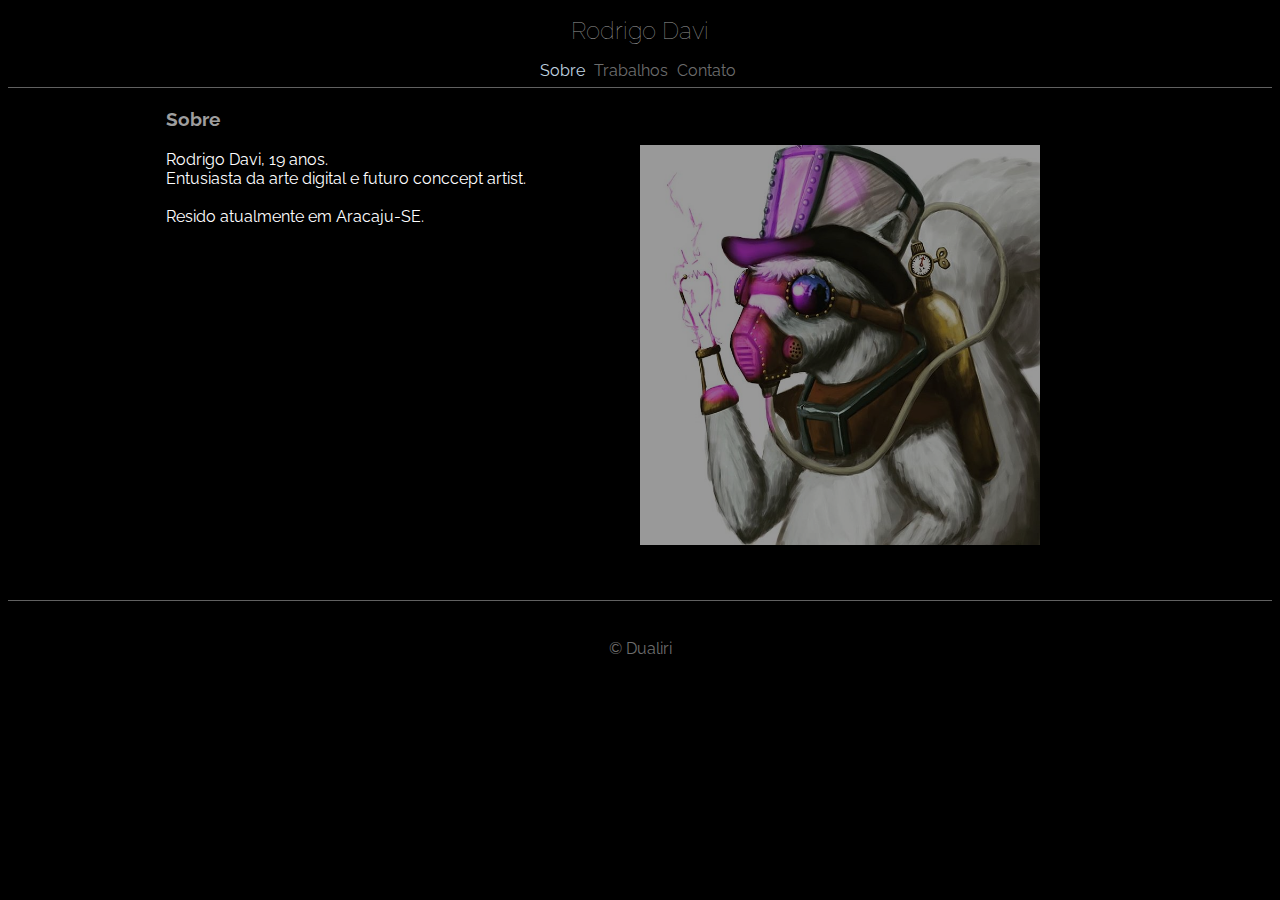
<file: index.html>
<!DOCTYPE html>
<html lang="pt-br">
<head>
    <meta charset="utf-8">
    <title>Sobre — Rodrigo Davi</title>
    <link href="https://fonts.googleapis.com/css?family=Raleway&display=swap" rel="stylesheet">
    <link rel="stylesheet" href="css/estilo.css">
    <link rel="icon" href="img/icon.png">
</head>
<body>
    <header>
        <div id="logo">
            <a href="index.html">
                <h1>Rodrigo Davi</h1>
            </a>
        </div>
        <nav>
            <a href="index.html" id="selecionado">Sobre</a>
            <a href="trabalhos.html">Trabalhos</a>
            <a href="contato.html">Contato</a>
        </nav>
    </header>
    <div id="principal">
        <section class="part1">
            <h3>Sobre</h3>
            <p>
                    Rodrigo Davi, 19 anos.<br>
                    Entusiasta da arte digital e futuro conccept artist.<br><br>
                    
                    Resido atualmente em Aracaju-SE.
            </p>
        </section>
        <section class="part2">
            <div class="zoom">
                <br><br><br>
                <img src="img/img_sobre_1.jpg" alt="">
            </div>
        </section>        
    </div>
    <footer>
        <br><br>
        <span>&copy; Dualiri</span>
    </footer>
</body>
</html>
</file>
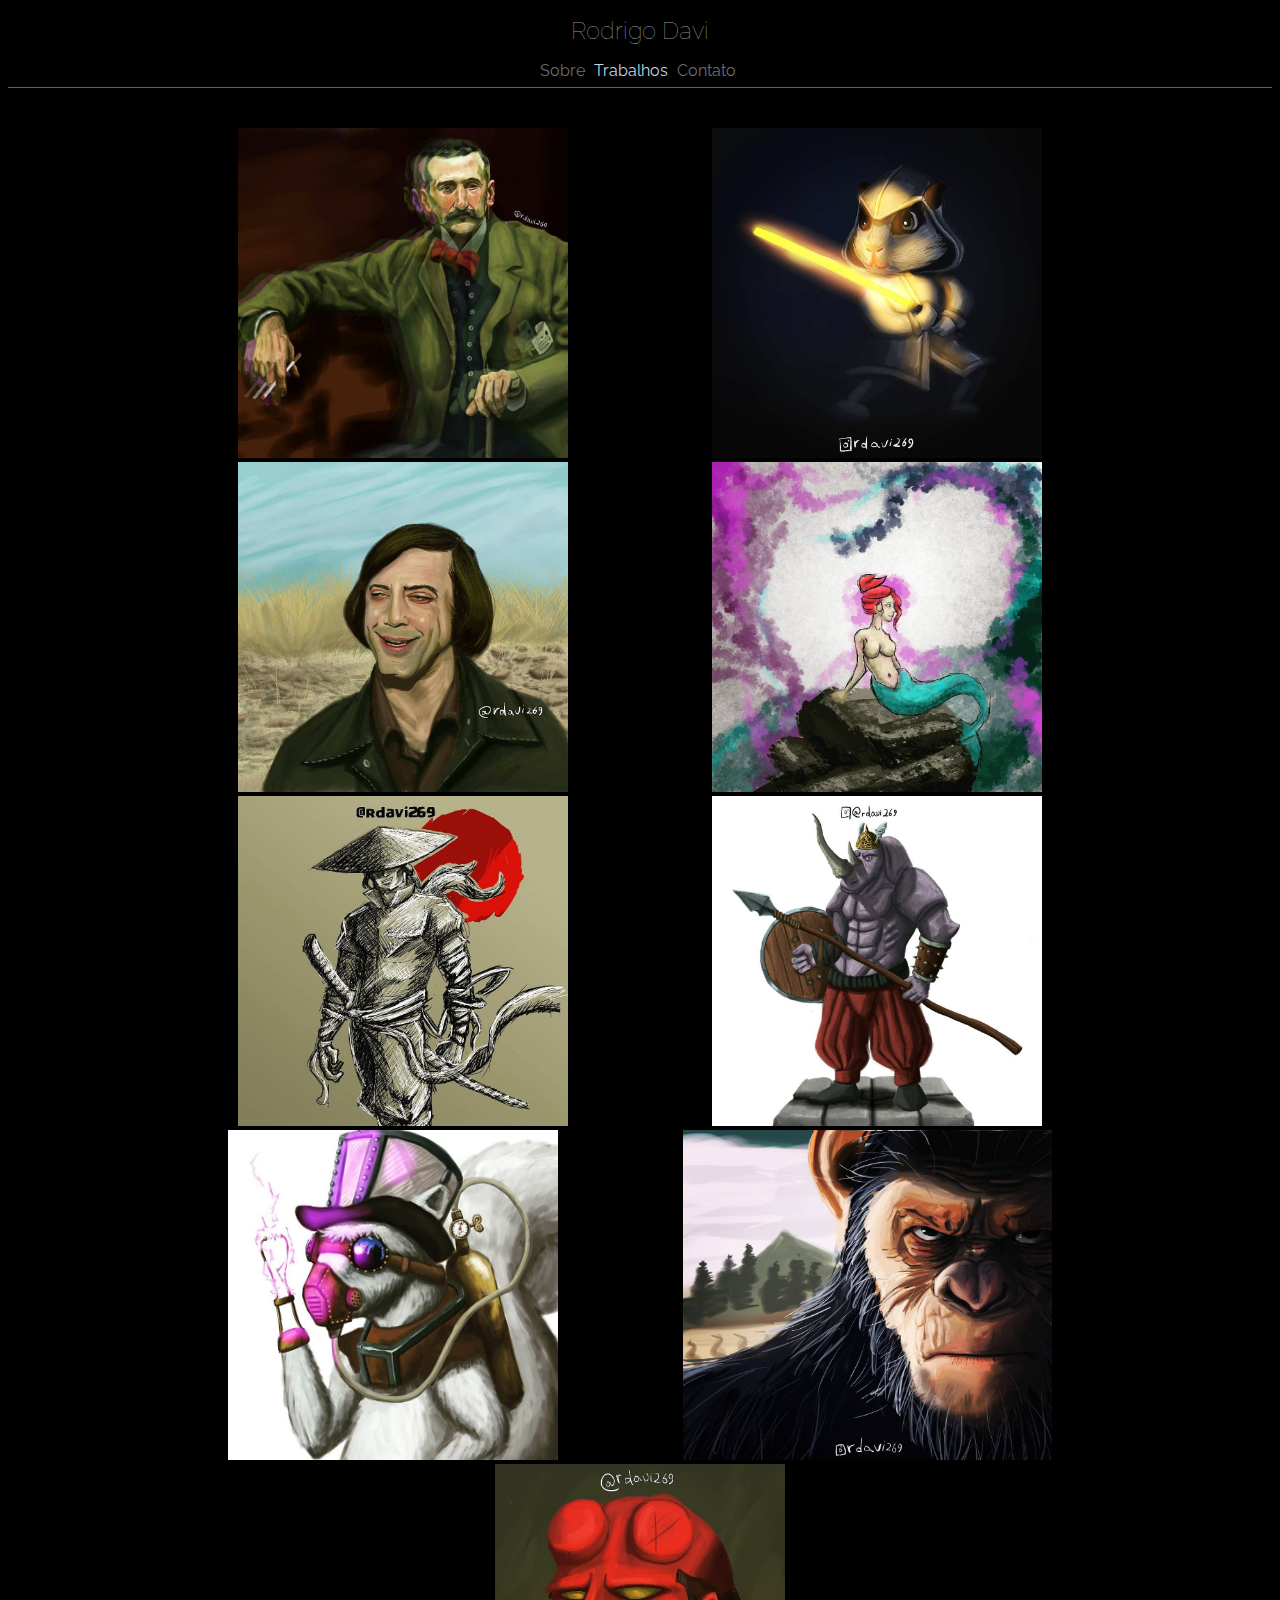
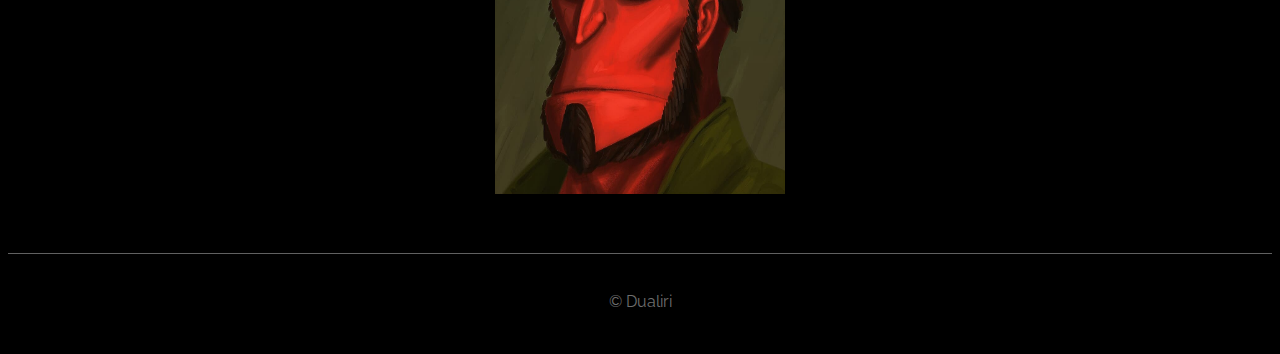
<file: trabalhos.html>
<!DOCTYPE html>
<html lang="pt-br">
<head>
    <meta charset="utf-8">
    <title>Trabalhos — Rodrigo Davi</title>
    <link href="https://fonts.googleapis.com/css?family=Raleway&display=swap" rel="stylesheet">
    <link rel="stylesheet" href="css/estilo.css">
    <link rel="icon" href="img/icon.png">
</head>
<body>
    <header>
        <div id="logo">
            <a href="index.html">
                <h1>Rodrigo Davi</h1>
            </a>
        </div>
        <nav>
            <a href="index.html">Sobre</a>
            <a href="trabalhos.html" id="selecionado">Trabalhos</a>
            <a href="contato.html">Contato</a>
        </nav>
    </header>
    <div id="light" class="conteudo">
        <div id="img"></div>
    </div>
    <div id="fade" class="fundo" onclick="fechar()">
        <a href="javascript:void(0)" onclick="fechar()"><img src="img/close.png" alt=""></a>
    </div>
    <div id="principal">
        <div id="imagens">
            <a href="javascript:void(0)" onclick="abrir('001')">
                <img src="img/img_trabalhos_001.jpg" alt="">
            </a>
            <a href="javascript:void(0)" onclick="abrir('002')">
                <img src="img/img_trabalhos_002.jpg" alt="">
            </a>
            <a href="javascript:void(0)" onclick="abrir('003')">
                <img src="img/img_trabalhos_003.jpg" alt="">
            </a>
            <a href="javascript:void(0)" onclick="abrir('004')">
                <img src="img/img_trabalhos_004.jpg" alt="">
            </a>
            <a href="javascript:void(0)" onclick="abrir('005')">
                <img src="img/img_trabalhos_005.jpg" alt="">
            </a>
            <a href="javascript:void(0)" onclick="abrir('006')">
                <img src="img/img_trabalhos_006.jpg" alt="">
            </a>
            <a href="javascript:void(0)" onclick="abrir('007')">
                <img src="img/img_trabalhos_007.jpg" alt="">
            </a>
            <a href="javascript:void(0)" onclick="abrir('008')">
                <img src="img/img_trabalhos_008.jpg" alt="">
            </a>
            <a href="javascript:void(0)" onclick="abrir('009')">
                <img src="img/img_trabalhos_009.jpg" alt="" width="290.69px">
            </a>
        </div>
    </div>
    <footer>
        <br><br>
        <span>&copy; Dualiri</span>
        <script src="js/trabalhos.js"></script>
    </footer>
</body>
</html>
</file>
<file: css/estilo.css>
body{
    background-color: #000;
    font-family: 'Raleway', sans-serif;
}

a{
    text-decoration: none;
}
a:hover{
    cursor: pointer;
}

header{
    text-align: center;
    padding-bottom: 7px; 
    border-bottom: 1px solid #616161;
}
#logo h1{
    color: #9e9e9e;
    font-weight: 100;
    font-size: 18pt;
}
header a{
    text-decoration: none;
    color: #6d6d6d;
}

nav a{
    padding-right: 5px;
}
nav a:hover{
    border-bottom: solid 1px #c1d5e0;
}
nav #selecionado{
    color: #c1d5e0;
}

#principal{
    /*width: 960px;*/
    width: 75%;
    margin: auto;
    padding: auto;
}

footer{
    float: left;
    margin: 55px 0 0 0;
    padding: 0;
    width: 100%;
    height: 100px;
    text-align: center;
    color: #6d6d6d;
    border-top: 1px solid #616161;
}
footer span:hover{
    color: white;
}

/*S O B R E*/

section.part1, section.part2{
    /*text-indent: 35px;*/
    width: 50%;
    float: left;
}
section.part1 h3{
    color: #9e9e9e;
    margin: 20px 0;
}
section.part1 p{
    float: left;
    color: white;
    margin: 0 30px auto auto;
}

section.part2 img{
    float: left;
    width: 400px;
    filter: brightness(60%);
}
.part2.zoom{
    overflow: hidden;
}
.part2 .zoom img{
    max-width: 100%;
    -moz-transition: all 0.3s;
    -webkit-transition: all 0.3s;
    transition: all 0.3s;
}
.part2 .zoom:hover img{
    -moz-transform: scale(1.1);
    -webkit-transform: scale(1.1);
    transform: scale(1.1);
    filter: brightness(100%);
}

/* T R A B A L H O S */

div#imagens{
    margin: 40px auto auto auto;

    display: flex;
    flex-direction: row;
    flex-wrap: wrap;
    justify-content: space-around;
    align-content: flex-start;
}
div#imagens img{
    height: 330px;
    border: 2.5px;
}
div#imagens img:hover{
    cursor: pointer;
}

div.fundo{
    display: none;
    position: fixed;
    top: 0%;
    left: 0%;
    width: 100%;
    height: 100%;
    background-color: black;
    z-index: 1001;
    -moz-opacity: 0.8;
    opacity: .80;
    filter: alpha(opacity=80);
}
div.fundo a{
    float: right;
    margin: 7px;
}

div.conteudo{
    display: none;
    position: fixed;
    top: 3%;
    width: auto;
    height: auto;
    /*padding: 16px;*/
    /*border: 5px solid #C5D1E2;*/
    background-color: none;
    z-index: 1002;
    overflow: auto;
}
div.conteudo a{
    color: #313233;
    background-color: #fff;
    float: right;
    size: 25pt;
}
div.conteudo img{
    width:auto;
}

img#ant:hover, img#prox:hover{
    cursor: pointer;
}

/* C O N T A T O */

span.obrigatorio{
    color: #c62828;   
}
span.alert{
    display: none;
    float: right;
}

section.part3{
    margin: 0 auto;
    padding: 0 auto;
    width: 30%;
}

form{
    text-indent: 0; /*Cancela a identação usada na página Sobre*/
    margin: 40px auto auto auto;
    color: whitesmoke;
}
form input{
    width: 298px;
    margin: 5px 0;
    padding: 2px;
}
form input:hover{
    background-color: #cfd8dc;
}
form textarea{
    margin-top: 5px;
    width: 300px;
}
form textarea:hover{
    background-color: #cfd8dc;
}
form a#btn{
    width: 100px;
    border: 1px solid #c1d5e0;
    color: #c1d5e0;
    padding: 5px;
}
form a#btn:hover{
    color: black;
    background-color: #c1d5e0;
}

form span#confirm{
    display: none;
    float: right;
    color: #78909c;
}

/* A D M I N */

#tb{
    display: block;
    width: 71%;
    margin: 0 auto;
    color: white;
    border-collapse: collapse;
}
#tb th{
    background-color: black;
    text-align: left;
    margin-left: 15px;
    padding-bottom: 5px;
    font-weight: 500;
}
#tb tbody{
    border: 1px solid #666;
}
#tb tr td{
    padding: 0 2.5px;
    background:white;
    border-bottom: 1px solid #666;
}
#tb input{
    border: none;
    padding: 4px;
    margin: 0;
}
#tb input[type=text]{
    width: 200px;
}
#tb textarea{
    border: none;
    padding: 4px 6px 4px 4px;
    margin: 0;

    max-width: 500px;
    width: 500px;
    min-width: 500px;

    min-height: 15px;
    height: 15px;
    
    line-height: 18px;
    text-align: justify;
}
#tb tr:hover input{
    background-color: #cfd8dc;
}
#tb tr:hover td{
    background-color: #cfd8dc;
}
#tb tr:hover textarea{
    background-color: #cfd8dc;
}

nav a.deslogar{
    float: right;
    color: #c1d5e0;
}

/* L O G I N */

div#firebaseui-auth-container div.mdl-card{
    filter: brightness(80%);
}

div#pesq{
    float: right;
    margin: 0 30px 10px 0; 
}
div#pesq a{
    width: 100px;
    border: 1px solid #c1d5e0;
    color: #c1d5e0;
    padding: 5px;
}
</file>
